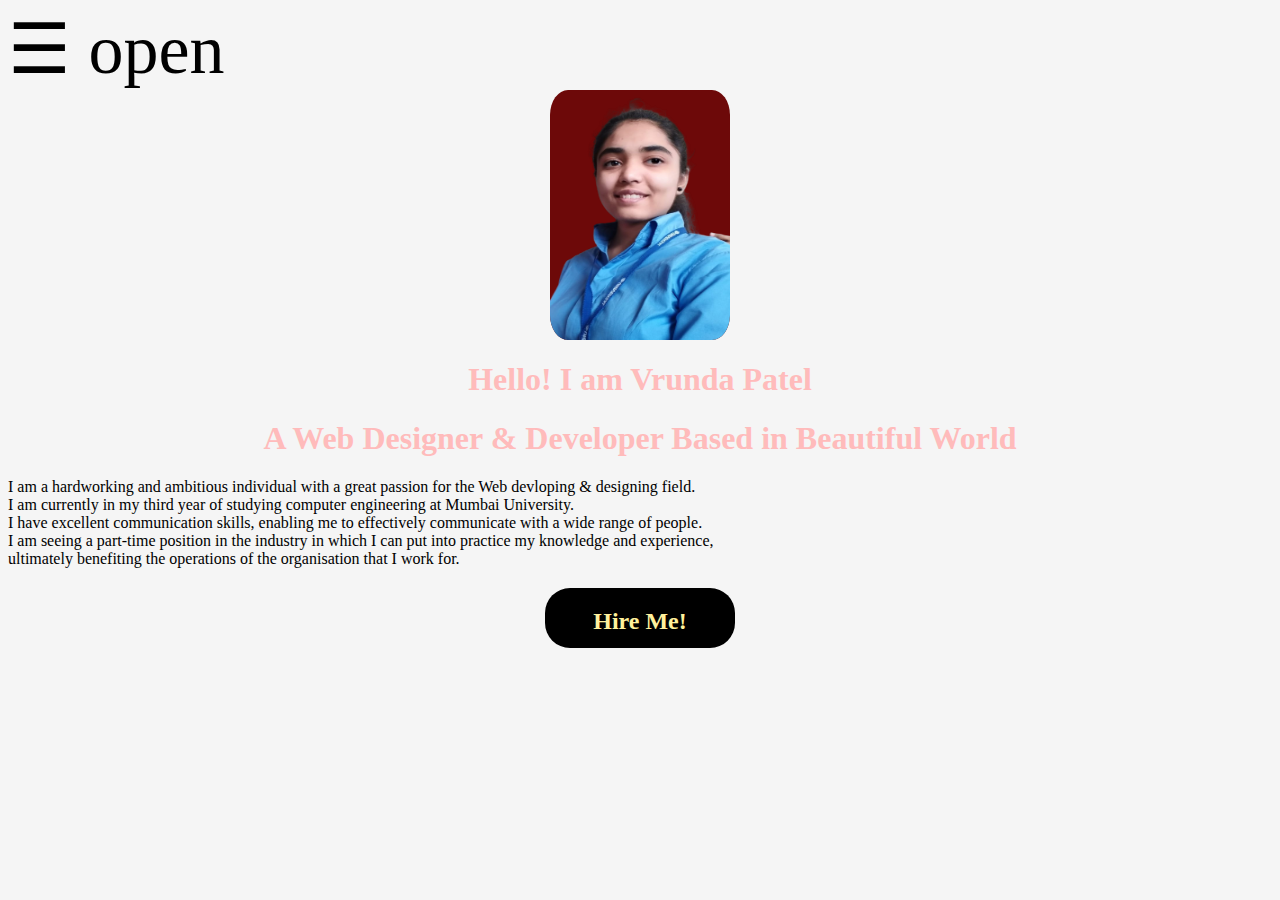
<file: exp2/index.html>
<!DOCTYPE html>
<html lang="en">

<head>
    <meta charset="UTF-8">
    <meta name="viewport" content="width=device-width, initial-scale=1.0">
    <meta http-equiv="X-UA-Compatible" content="ie=edge">
    <title>My portfolio</title>
    <link rel="stylesheet" href="./css/style.css">
    <!-- <link rel="stylesheet" href="https://cdnjs.cloudflare.com/ajax/libs/font-awesome/4.7.0/css/font-awesome.min.css"> -->

    <script type="text/javascript" src="javascript/javascript1.js"></script>
</head>

<body>

    <div id="mySidenav" class="sidenav">
        <a href="javascript:void(0)" class="closebtn" onclick="closeNav()">&times;</a>
        
        <a href="index.html" id="Home">Home</a>
        <a href="about.html" id="AboutMe">AboutMe</a>
        <a href="skills.html" id="skills">Skills</a>
        <!-- <a href="project.html" id="projects">Projects</a> -->
        <a href="contact.html" id="contact">Contact</a>
      
    </div>
     <span style="font-size:70px;cursor:pointer"  onclick="openNav()">&#9776; open</span> 
    <br>

    <img src="./images/v4.png" alt="avtar" class="center">
    <h1>
        Hello! I am Vrunda Patel
    </h1>
    
    <h1>
        A Web Designer & Developer Based in Beautiful World
    </h1>
    <p>I am a hardworking and ambitious individual with a great passion for the Web devloping & designing field.<br>
        I am currently in my third year of studying computer engineering at Mumbai University.<br> 
        I have excellent communication skills, enabling me to effectively communicate with a wide range of people. <br>
        I am seeing a part-time position in the industry in which I can put into practice my knowledge and experience,<br>
        ultimately benefiting the operations of the organisation that I work for.</p>

    <h2>Hire Me!</h2>

    

    
    

</body>

</html>
</file>
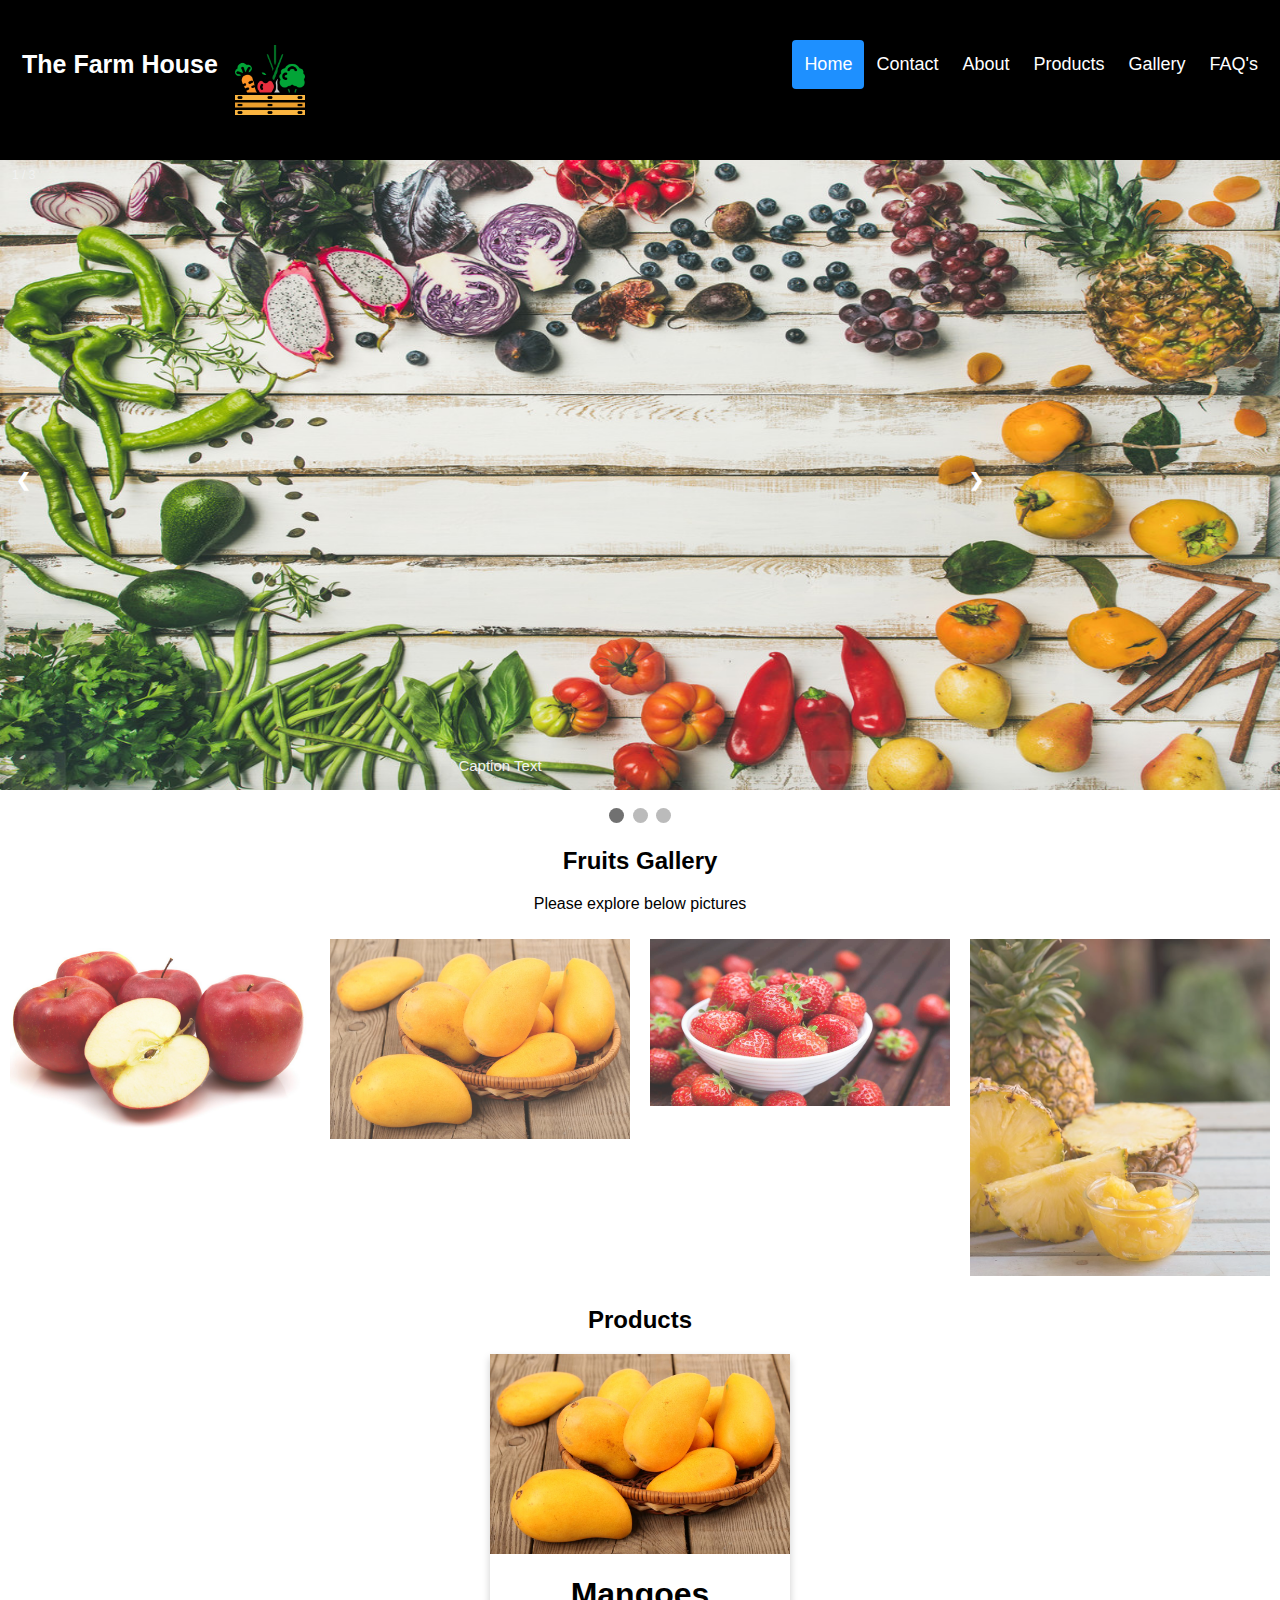
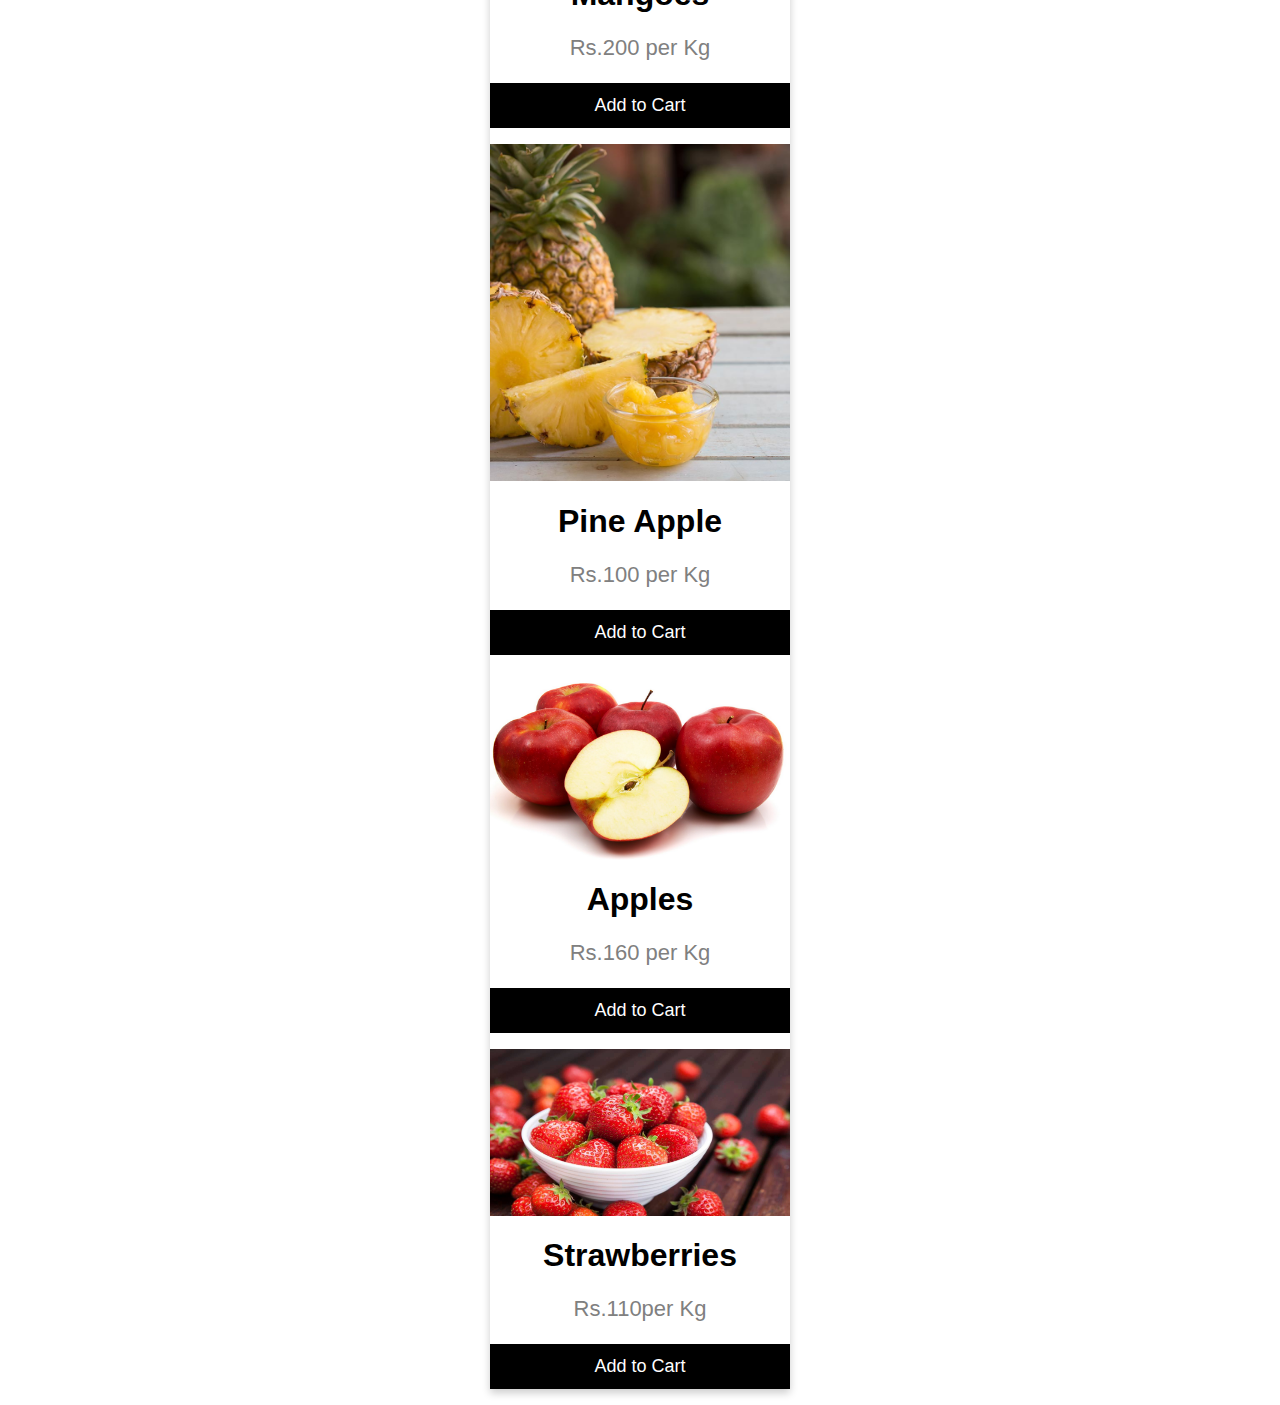
<file: exp3/index.html>
<!DOCTYPE html>
<html lang="en">

<head>
    <meta charset="UTF-8">
    <meta name="viewport" content="width=device-width, initial-scale=1.0">
    <meta http-equiv="X-UA-Compatible" content="ie=edge">
    <title>Fruits & veggies</title>
    <link rel="stylesheet" href="./css/index.css">
</head>
<body>


    <div class="header">
        <img src="./pics/vegetable.png" width="80" height="80">
        <a href="#default" class="logo">The Farm House</a>
        <div class="header-right">
          <a class="active" href="#home">Home</a>
          <a href="contact.html">Contact</a>
          <a href="about.html">About</a>
          <a href="#products">Products</a>
          <a href="#Gallery">Gallery</a>
          <a href="#FAQ's">FAQ's</a>
        </div>
      </div>
</body>

<style>
    * {box-sizing: border-box}
    body {font-family: Verdana, sans-serif; margin:0}
    .mySlides {display: none}
    img {vertical-align: middle;}
    
    /* Slideshow container */
    .slideshow-container {
      max-width: 1000px;
      position: relative;
      margin: 0;
    }
    
    /* Next & previous buttons */
    .prev, .next {
      cursor: pointer;
      position: absolute;
      top: 50%;
      width: auto;
      padding: 16px;
      margin-top: -22px;
      color: white;
      font-weight: bold;
      font-size: 18px;
      transition: 0.6s ease;
      border-radius: 0 3px 3px 0;
      user-select: none;
    }
    
    /* Position the "next button" to the right */
    .next {
      right: 0;
      border-radius: 3px 0 0 3px;
    }
    
    /* On hover, add a black background color with a little bit see-through */
    .prev:hover, .next:hover {
      background-color: rgba(0,0,0,0.8);
    }
    
    /* Caption text */
    .text {
      color: #f2f2f2;
      font-size: 15px;
      padding: 8px 12px;
      position: absolute;
      bottom: 8px;
      width: 100%;
      text-align: center;
    }
    
    /* Number text (1/3 etc) */
    .numbertext {
      color: #f2f2f2;
      font-size: 12px;
      padding: 8px 12px;
      position: absolute;
      top: 0;
    }
    
    /* The dots/bullets/indicators */
    .dot {
      cursor: pointer;
      height: 15px;
      width: 15px;
      margin: 0 2px;
      background-color: #bbb;
      border-radius: 50%;
      display: inline-block;
      transition: background-color 0.6s ease;
    }
    
    .active, .dot:hover {
      background-color: #717171;
    }
    
    /* Fading animation */
    .fade {
      -webkit-animation-name: fade;
      -webkit-animation-duration: 1.5s;
      animation-name: fade;
      animation-duration: 1.5s;
    }
    
    @-webkit-keyframes fade {
      from {opacity: .4} 
      to {opacity: 1}
    }
    
    @keyframes fade {
      from {opacity: .4} 
      to {opacity: 1}
    }
    
    /* On smaller screens, decrease text size */
    @media only screen and (max-width: 300px) {
      .prev, .next,.text {font-size: 11px}
    }
    </style>
    </head>
    <body>
    
    <div class="slideshow-container">
    
    <div class="mySlides fade">
      <div class="numbertext">1 / 3</div>
      <img src="./pics/f1.jpg" style="width:100vw ; height:70vh">
      <div class="text">Caption Text</div>
    </div>
    
    <div class="mySlides fade">
      <div class="numbertext">2 / 3</div>
      <img src="./pics/f2.jpg" style="width:100vw ; height:70vh">
      <div class="text">Caption Two</div>
    </div>
    
    <div class="mySlides fade">
      <div class="numbertext">3 / 3</div>
      <img src="./pics/f3.jpg" style="width:100vw ; height:70vh">
      <div class="text">Caption Three</div>
    </div>
    
    <a class="prev" onclick="plusSlides(-1)">&#10094;</a>
    <a class="next" onclick="plusSlides(1)">&#10095;</a>
    
    </div>
    <br>
    
    <div style="text-align:center">
      <span class="dot" onclick="currentSlide(1)"></span> 
      <span class="dot" onclick="currentSlide(2)"></span> 
      <span class="dot" onclick="currentSlide(3)"></span> 
    </div>
    
    <script>
    var slideIndex = 1;
    showSlides(slideIndex);
    
    function plusSlides(n) {
      showSlides(slideIndex += n);
    }
    
    function currentSlide(n) {
      showSlides(slideIndex = n);
    }
    
    function showSlides(n) {
      var i;
      var slides = document.getElementsByClassName("mySlides");
      var dots = document.getElementsByClassName("dot");
      if (n > slides.length) {slideIndex = 1}    
      if (n < 1) {slideIndex = slides.length}
      for (i = 0; i < slides.length; i++) {
          slides[i].style.display = "none";  
      }
      for (i = 0; i < dots.length; i++) {
          dots[i].className = dots[i].className.replace(" active", "");
      }
      slides[slideIndex-1].style.display = "block";  
      dots[slideIndex-1].className += " active";
    }
    </script>
    
    </body>

    <style>
        * {
          box-sizing: border-box;
        }
        
        body {
          margin: 0;
          font-family: Arial;
        }
        
        /* The grid: Four equal columns that floats next to each other */
        .column {
          float: left;
          width: 25%;
          padding: 10px;
        }
        
        /* Style the images inside the grid */
        .column img {
          opacity: 0.8; 
          cursor: pointer; 
        }
        
        .column img:hover {
          opacity: 1;
        }
        
        /* Clear floats after the columns */
        .row:after {
          content: "";
          display: table;
          clear: both;
        }
        
        /* The expanding image container */
        .container {
          position: relative;
          display: none;
        }
        
        /* Expanding image text */
        #imgtext {
          position: absolute;
          bottom: 15px;
          left: 15px;
          color: white;
          font-size: 20px;
        }
        
        /* Closable button inside the expanded image */
        .closebtn {
          position: absolute;
          top: 10px;
          right: 15px;
          color: white;
          font-size: 35px;
          cursor: pointer;
        }
        </style>
        </head>
        <body>

            <a name="Gallery"></a>
        
        <div style="text-align:center">
          <h2>Fruits Gallery</h2>
          <p>Please explore below pictures</p>
        </div>
        
        <!-- The four columns -->
        <div class="row">
          <div class="column">
            <img src="./pics/a1.png" alt="Nature" style="width:100%" onclick="myFunction(this);">
          </div>
          <div class="column">
            <img src="./pics/m1.jpg" alt="Snow" style="width:100%" onclick="myFunction(this);">
          </div>
          <div class="column">
            <img src="./pics/s1.jpg" alt="Mountains" style="width:100%" onclick="myFunction(this);">
          </div>
          <div class="column">
            <img src="./pics/p1.jpg" alt="Lights" style="width:100%" onclick="myFunction(this);">
          </div>
        </div>
        
        <div class="container">
          <span onclick="this.parentElement.style.display='none'" class="closebtn">&times;</span>
          <img id="expandedImg" style="width:100%">
          <div id="imgtext"></div>
        </div>
        
        <script>
        function myFunction(imgs) {
          var expandImg = document.getElementById("expandedImg");
          var imgText = document.getElementById("imgtext");
          expandImg.src = imgs.src;
          imgText.innerHTML = imgs.alt;
          expandImg.parentElement.style.display = "block";
        }
        </script>
        
        </body>
        <a name="products"></a>
        <style>
            .card {
              box-shadow: 0 4px 8px 0 rgba(0, 0, 0, 0.2);
              max-width: 300px;
              margin: auto;
              text-align:center;
              font-family: arial;
            }
            
            .price {
              color: grey;
              font-size: 22px;
            }
            
            .card button {
              border: none;
              outline: 0;
              padding: 12px;
              color: white;
              background-color: #000;
              text-align:center;
              cursor: pointer;
              width: 100%;
              font-size: 18px;
            }
            
            .card button:hover {
              opacity: 0.7;
            }
            </style>
            </head>
            <body>
            
            <h2 style="text-align:center">Products</h2>
            
            <div class="card">
              <img src="./pics/m1.jpg" alt="Fruits" style="width:100%">
              <h1>Mangoes</h1>
              <p class="price">Rs.200 per Kg</p>
              <p><button>Add to Cart</button></p>
              <img src="./pics/p1.jpg" alt="Fruits" style="width:100%">
              <h1>Pine Apple</h1>
              <p class="price">Rs.100 per Kg</p>
              <p><button>Add to Cart</button></p>
              <img src="./pics/a1.png" alt="Fruits" style="width:100%">
              <h1>Apples</h1>
              <p class="price">Rs.160 per Kg</p>
              <p><button>Add to Cart</button></p>
              <img src="./pics/s1.jpg" alt="Fruits" style="width:100%">
              <h1>Strawberries</h1>
              <p class="price">Rs.110per Kg</p>
              <!-- <p>Some text about the jeans. Super slim and comfy lorem ipsum lorem jeansum. Lorem jeamsun denim lorem jeansum.</p> -->
              <p><button>Add to Cart</button></p>
            </div>
            
            </body>
            </html>
</file>
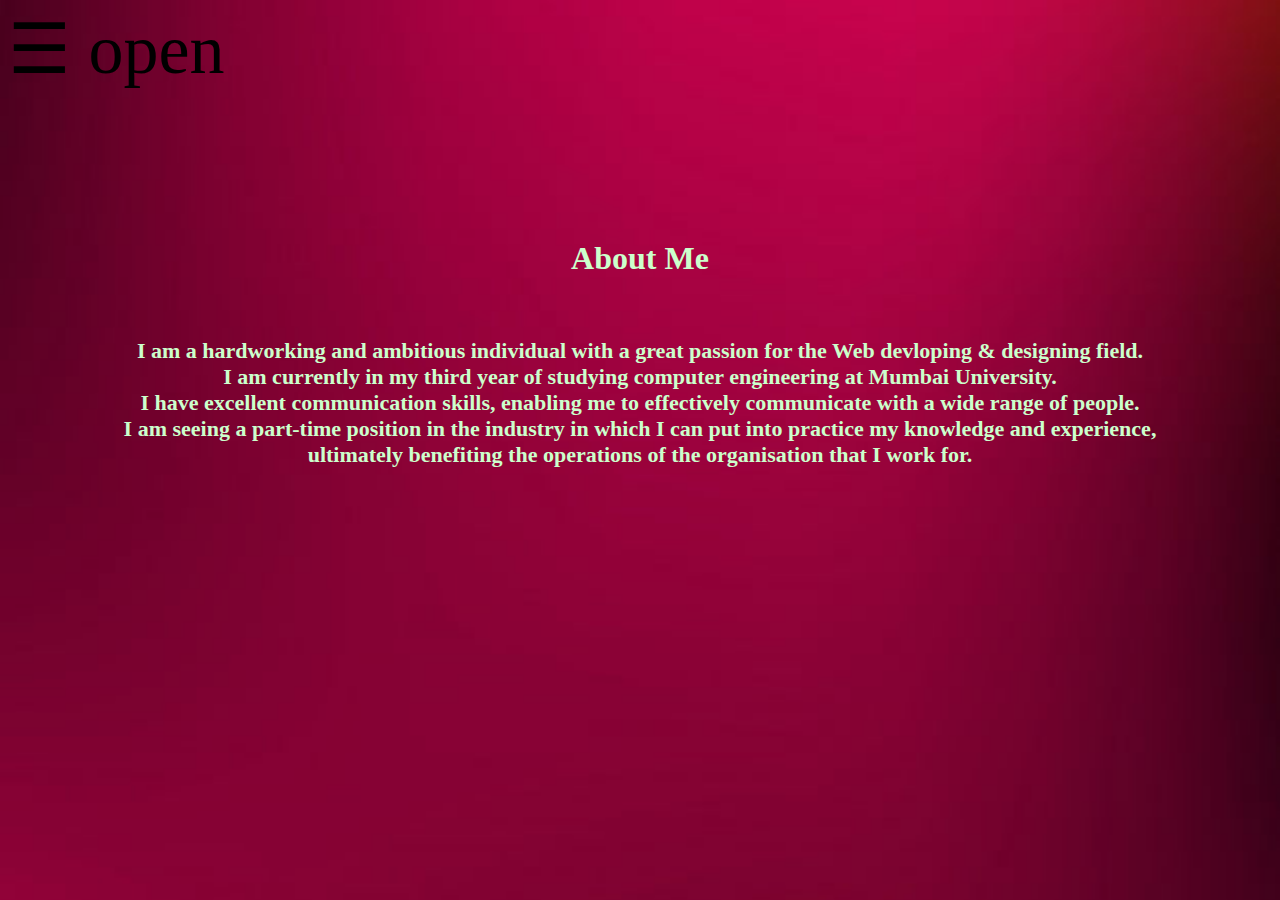
<file: exp2/about.html>
<!DOCTYPE html>
<html lang="en">

<head>
    <meta charset="UTF-8">
    <meta name="viewport" content="width=device-width, initial-scale=1.0">
    <meta http-equiv="X-UA-Compatible" content="ie=edge">
    <title>My portfolio</title>
    <link rel="stylesheet" href="./css/about.css">
    <script type="text/javascript" src="javascript/javascript1.js"></script>
</head>

<body>

    <div id="mySidenav" class="sidenav">
        <a href="javascript:void(0)" class="closebtn" onclick="closeNav()">&times;</a>
        <a href="index.html" id="Home">Home</a>
        <a href="about.html" id="AboutMe">AboutMe</a>
        <a href="skills.html" id="skills">Skills</a>
        <!-- <a href="project.html" id="projects">Projects</a> -->
        <a href="contact.html" id="contact">Contact</a>
      </div>
      <span style="font-size:70px;cursor:pointer"  onclick="openNav()">&#9776; open</span> 
      

      <h1>About Me</h1>
      <br>
      <p>I am a hardworking and ambitious individual with a great passion for the Web devloping & designing field.<br>
         I am currently in my third year of studying computer engineering at Mumbai University.<br> 
         I have excellent communication skills, enabling me to effectively communicate with a wide range of people. <br>
         I am seeing a part-time position in the industry in which I can put into practice my knowledge and experience,<br>
         ultimately benefiting the operations of the organisation that I work for.</p>

    



</body>
</file>
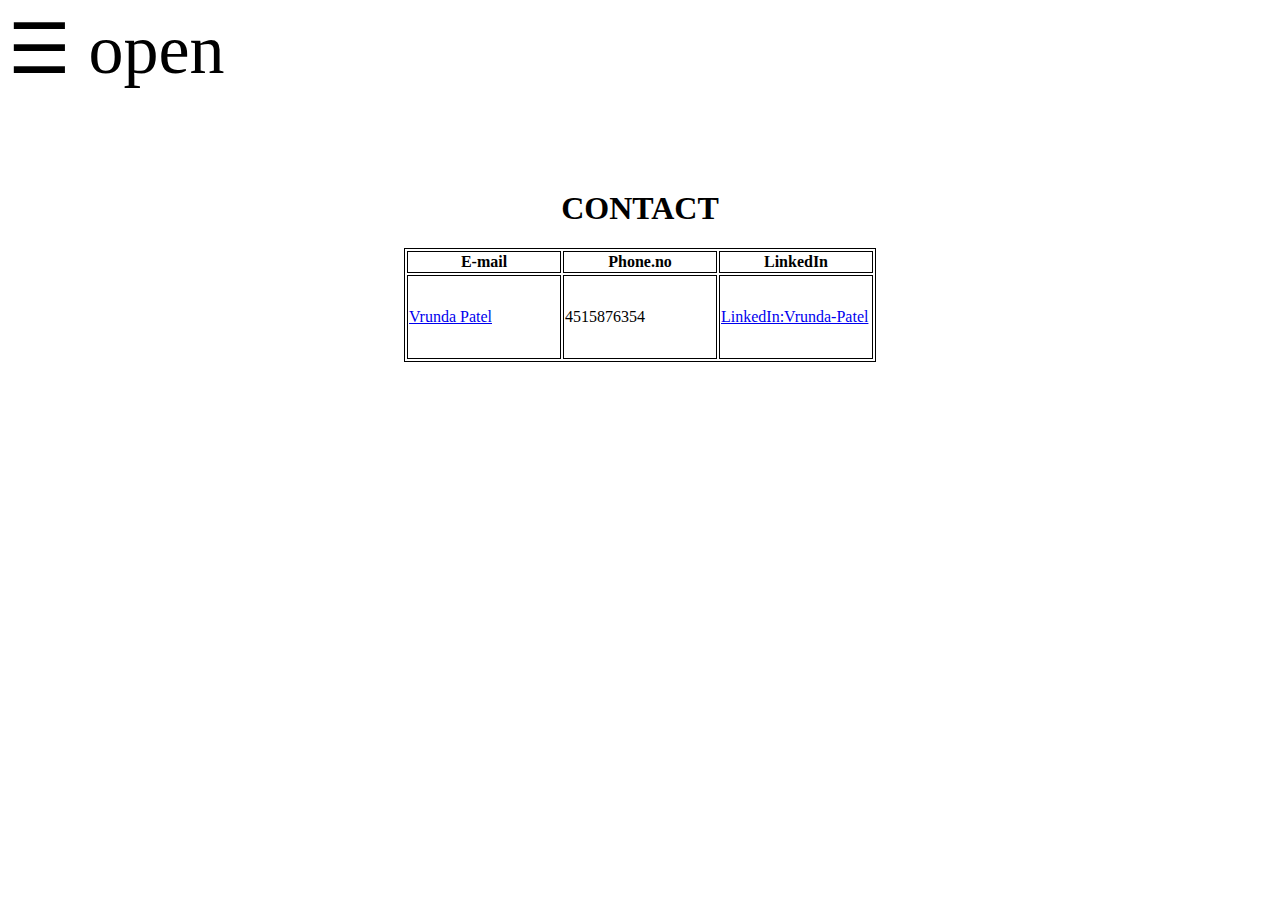
<file: exp2/contact.html>
<!DOCTYPE html>
<html lang="en">

<head>
    <meta charset="UTF-8">
    <meta name="viewport" content="width=device-width, initial-scale=1.0">
    <meta http-equiv="X-UA-Compatible" content="ie=edge">
    <title>My portfolio</title>
    <link rel="stylesheet" href="./css/contact.css">
    <link rel="stylesheet" href="https://cdnjs.cloudflare.com/ajax/libs/font-awesome/4.7.0/css/font-awesome.min.css">

    <script type="text/javascript" src="javascript/javascript1.js"></script>
</head>

<body>
    <!-- background-image:url("../images/b38.jpg") ; -->

    <div id="mySidenav" class="sidenav">
        <a href="javascript:void(0)" class="closebtn" onclick="closeNav()">&times;</a>
        
        <a href="index.html" id="Home">Home</a>
        <a href="about.html" id="AboutMe">AboutMe</a> 
        <a href="skills.html" id="skills">Skills</a>
        <!-- <a href="project.html" id="projects">Projects</a> -->
        <a href="contact.html" id="contact">Contact</a>
      </div>
      <span style="font-size:70px;cursor:pointer"  onclick="openNav()">&#9776; open</span> 

    

    <!-- <div>
        <ul>
            <li>Phone no:4562376823</li>
            <li>Email:vrunda.patel@universal.edu.in</li>
            <li>LinkedIn:https://www.linkedin.com/in/vrunda-patel-1981b61aa/</li>
            <li><a href="#" class="fa fa-linkedin"></a></li>
                <!-- <a href="#" class="fa fa-twitter"></a></li> -->
        <!-- </ul>
    </div> --> 
    <h1>CONTACT</h1>
    <table class="center" >
        <tr>
          <th>E-mail</th>
          <th>Phone.no</th> 
          <th>LinkedIn</th>
        </tr>
        <tr>
          <td style="width:150px"><a href="vrunda.patel@universal.edu.in">Vrunda Patel</a></td>

          <td style="width:150px" style="height:200px">4515876354</td>
          <td style="width:150px"><a href="https://www.linkedin.com/in/vrunda-patel-1981b61aa/">LinkedIn:Vrunda-Patel</a></td>
        </tr>
        
      </table>

</body>
</file>
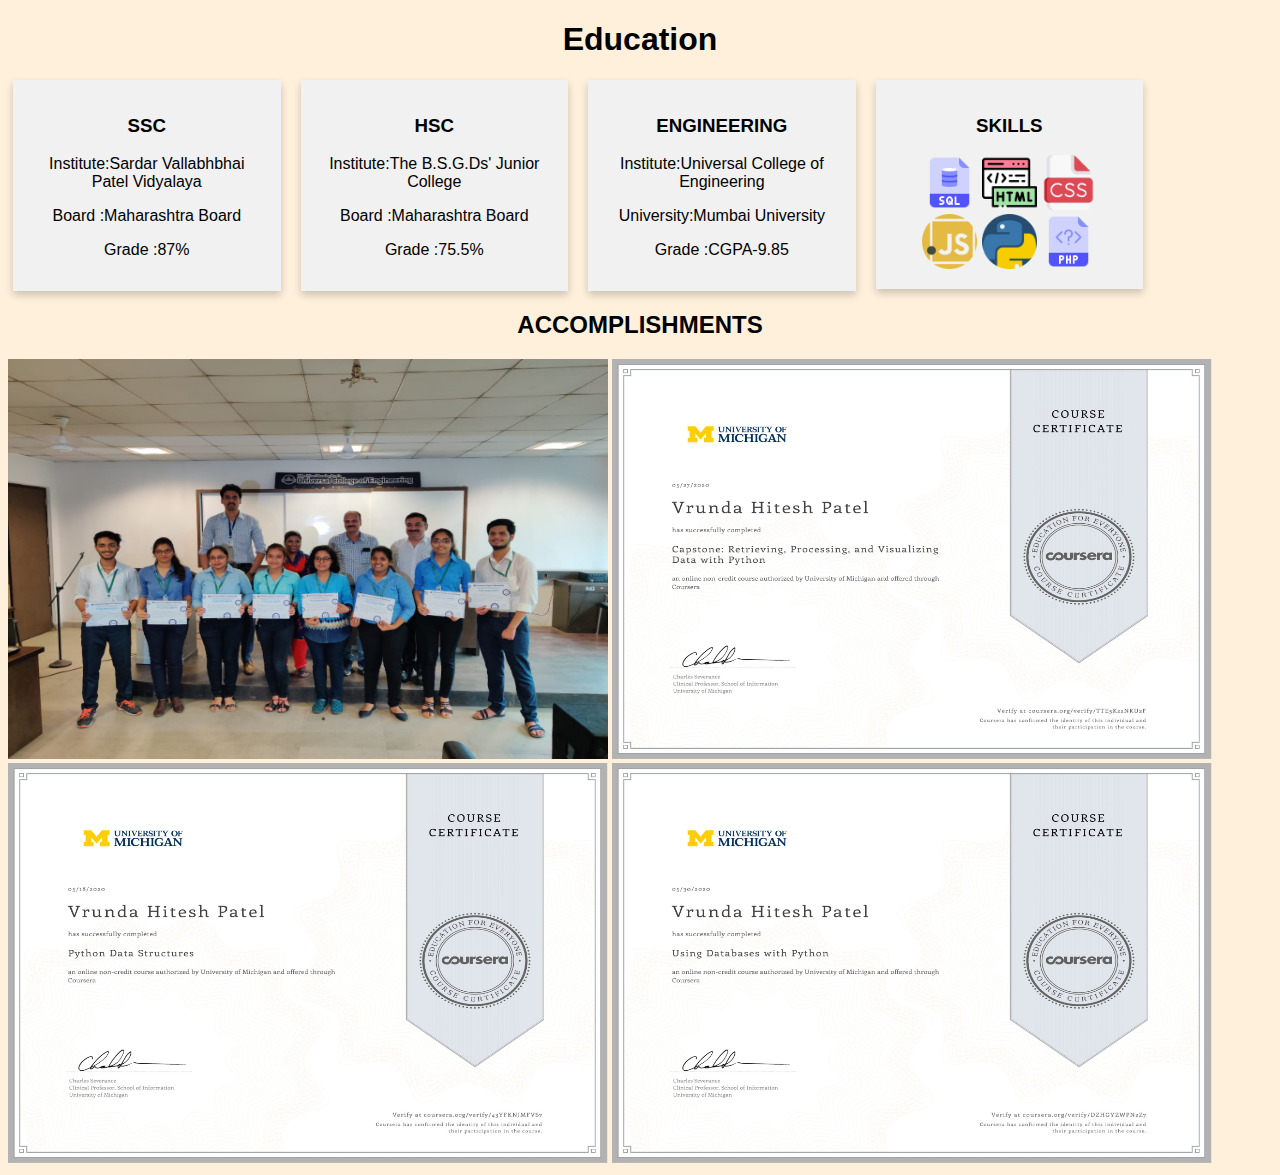
<file: exp2/frame.html>
<!DOCTYPE html>
<html lang="en">

<head>
    <meta charset="UTF-8">
    <meta name="viewport" content="width=device-width, initial-scale=1.0">
    <meta http-equiv="X-UA-Compatible" content="ie=edge">
    <title>My portfolio</title>
    <link rel="stylesheet" href="./css/frame.css">
    <!-- <link rel="stylesheet" href="https://cdnjs.cloudflare.com/ajax/libs/font-awesome/4.7.0/css/font-awesome.min.css"> -->

    <!-- <script type="text/javascript" src="javascript/javascript1.js"></script> -->
</head>
<body>
    <h1>Education</h1>
    <div class="sidenav">
      <a href="page1.html">About</a>
      <a href="frame.html">Education</a>
      <!-- <a href="#clients">Clients</a> -->
      <a href="frame1.html">Contact</a>
    </div>

    <div class="row">
        <div class="column">
          <div class="card">
              <h3>SSC</h3>
              <p>Institute:Sardar Vallabhbhai Patel Vidyalaya</p>
              <p>Board    :Maharashtra Board</p>
              <p>Grade    :87%</p>
              
            </div>
        </div>
        <div class="column">
          <div class="card">
              <h3>HSC</h3>
              <p>Institute:The B.S.G.Ds' Junior College</p>
              <p>Board    :Maharashtra Board</p>
              <p>Grade    :75.5%</p>
              
            
            
            </div>
        </div>
        <div class="column">
          <div class="card">
              <h3>ENGINEERING</h3>
              <p>Institute:Universal College of Engineering</p>
              <p>University:Mumbai University</p>
              <p>Grade     :CGPA-9.85</p>

              
            </div>
        </div>
        <div class="column">
          <div class="card">
              <h3>SKILLS</h3>
              <img src="./images/sql.png"  width="55" height="55">
              <img src="./images/html.png"  width="55" height="55">
              <img src="./images/file.png"  width="55" height="55"><br>
              <img src="./images/javascript.png" width="55" height="55">
              <img src="./images/python.png" width="55"  height="55">
              <img src="./images/php.png" width="55" height="55">


          </div>
        </div>
      </div>

  
  <h2>ACCOMPLISHMENTS</h2>
  <img src="./images/pbl.jpg" width="600" height="400">
  <img src="./images/c1.jpg" width="600" height="400">
  <img src="./images/c2.jpg" width="600" height="400">
  <img src="./images/c3.jpg" width="600" height="400>"
  


</body>
</html>
</file>
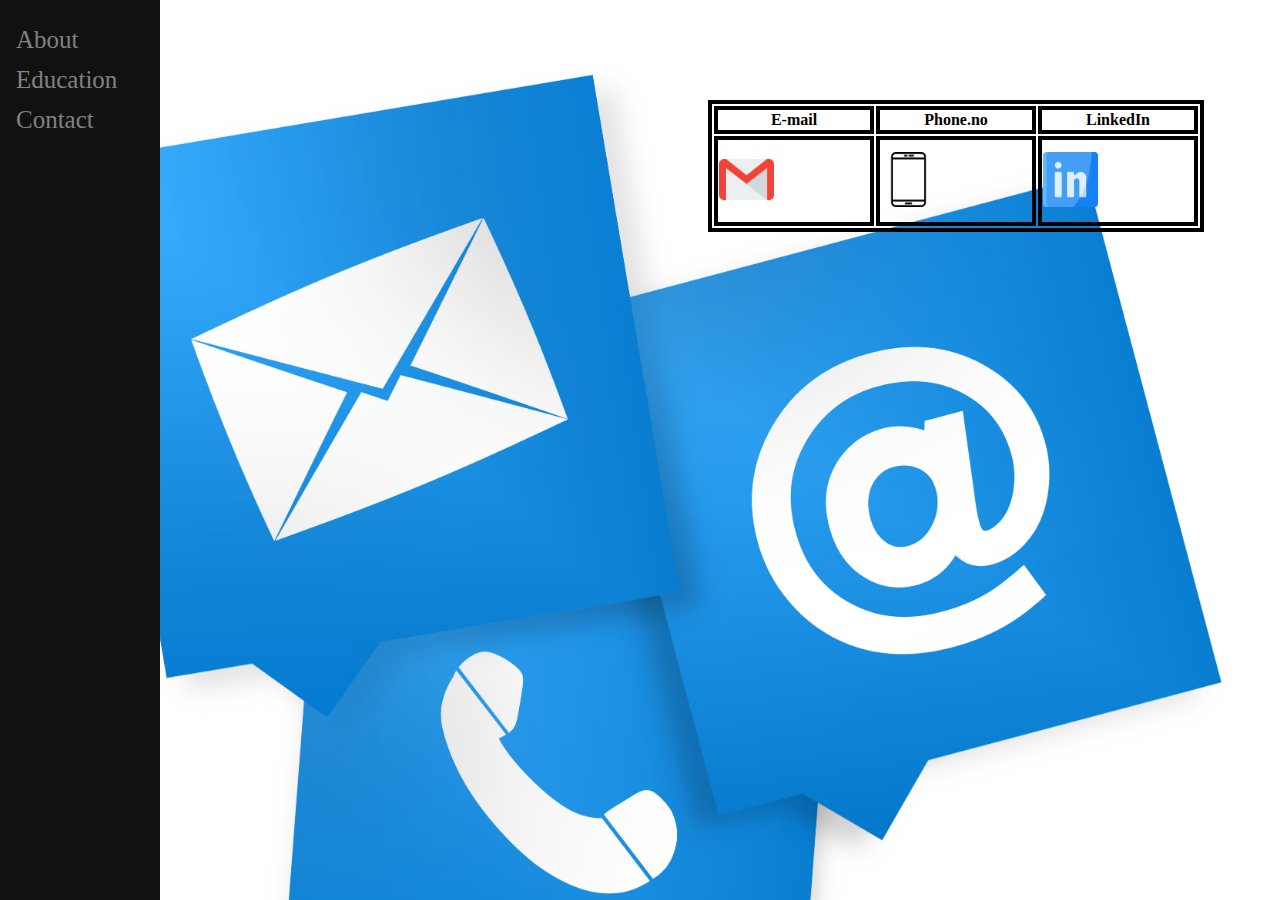
<file: exp2/frame1.html>
<!DOCTYPE html>
<html lang="en">

<head>
    <meta charset="UTF-8">
    <meta name="viewport" content="width=device-width, initial-scale=1.0">
    <meta http-equiv="X-UA-Compatible" content="ie=edge">
    <title>My portfolio</title>
    <link rel="stylesheet" href="./css/frame1.css">
</head>
<body>

  <div class="sidenav">
    <a href="page1.html">About</a>
    <a href="frame.html">Education</a>
    <!-- <a href="#clients">Clients</a> -->
    <a href="frame1.html">Contact</a>
  </div>
    <!-- <h1>CONTACT</h1> -->
    <table class="center" >
        <tr>
          <th>E-mail</th>
          <th>Phone.no</th> 
          <th>LinkedIn</th>
        </tr>
        <tr>
          <td style="width:150px"><a href="vrunda.patel@universal.edu.in"><img src="./images/gmail.png"  width="55" height="55"></a></td>

          <td style="width:150px" style="height:200px"><img src="./images/mobile.png"  width="55" height="55"></td>
          <td style="width:150px"><a href="https://www.linkedin.com/in/vrunda-patel-1981b61aa/"><img src="./images/linkedin-logo.png"  width="55" height="55"></a></td>
        </tr>
        
      </table>
</body>
</file>
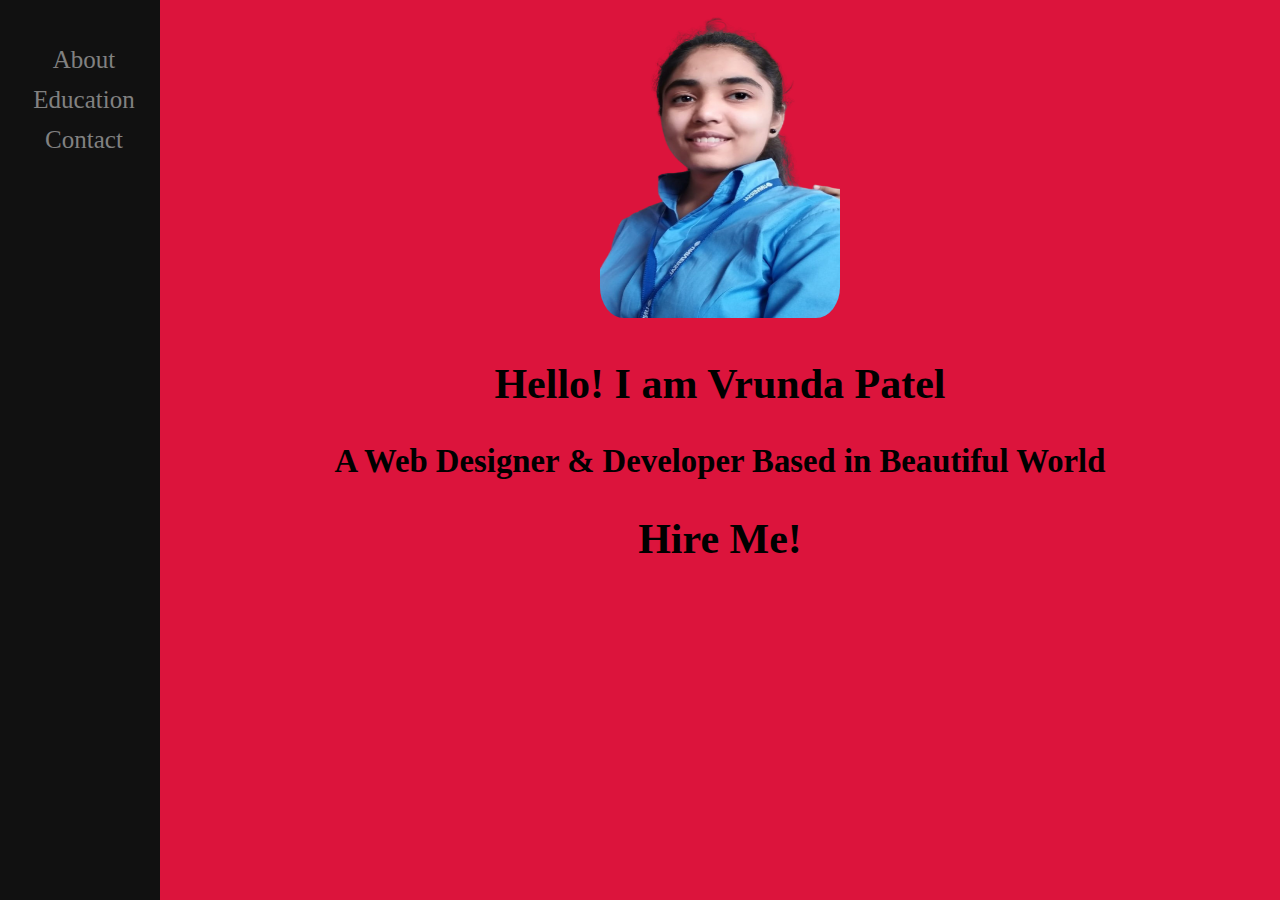
<file: exp2/page1.html>
<!DOCTYPE html>
<html lang="en">

<head>
    <meta charset="UTF-8">
    <meta name="viewport" content="width=device-width, initial-scale=1.0">
    <meta http-equiv="X-UA-Compatible" content="ie=edge">
    <title>My portfolio</title>
    <link rel="stylesheet" href="./css/page1.css">
</head>
<body>
    <!-- font-family: "Lato",sans-serif; -->

<div class="sidenav">
  <a href="page1.html">About</a>
  <a href="frame.html">Education</a>
  <!-- <a href="#clients">Clients</a> -->
  <a href="frame1.html">Contact</a>
</div>

<div class="main"> 
    <img src="./images/v4.png" alt="avtar" class="center">
        
    <h2>Hello! I am Vrunda Patel</h2>
    <h3>A Web Designer & Developer Based in Beautiful World</h3>
    <h2>Hire Me!</h2>
    
  
</div>

   
</body>
</html> 

</body>
</file>
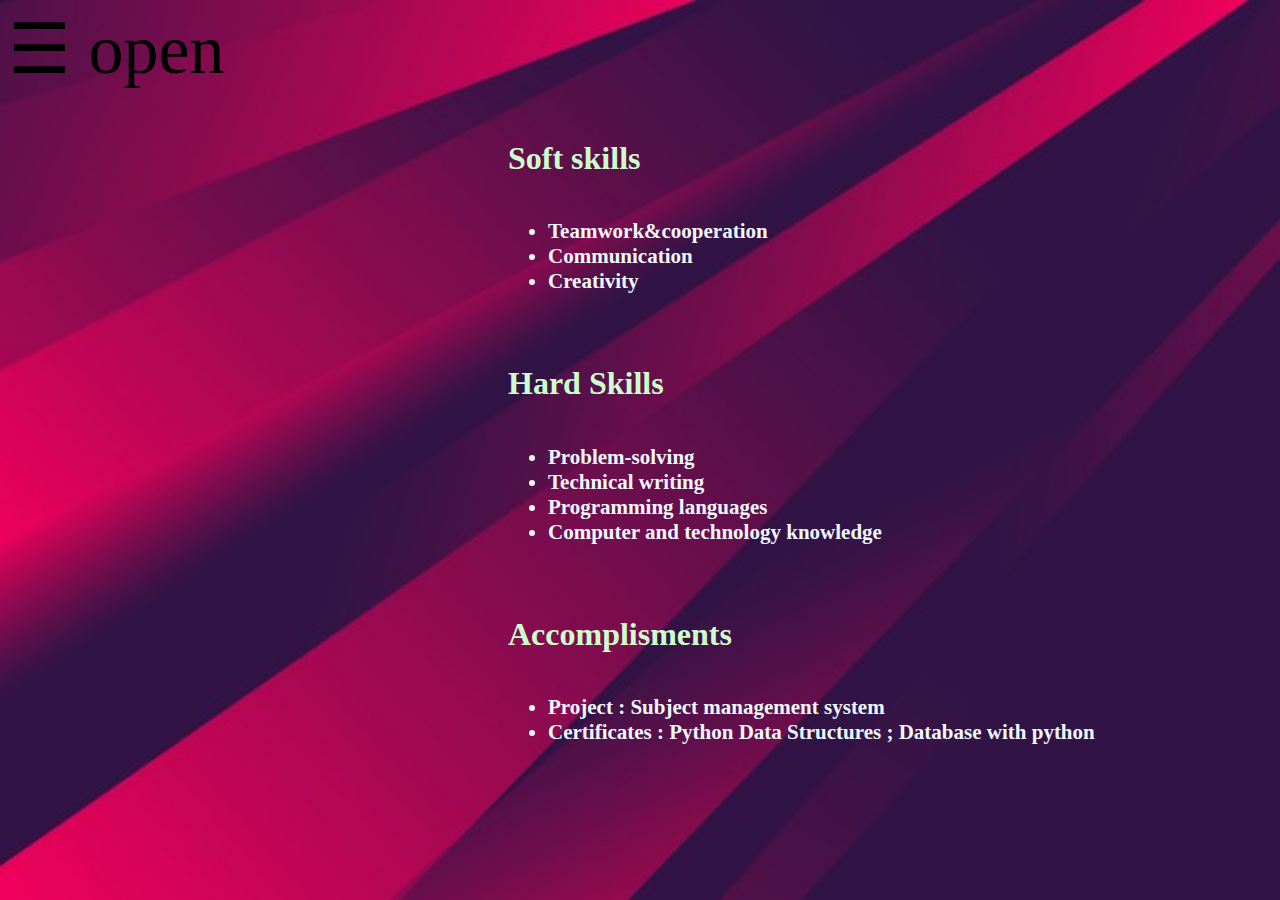
<file: exp2/skills.html>
<!DOCTYPE html>
<html lang="en">

<head>
    <meta charset="UTF-8">
    <meta name="viewport" content="width=device-width, initial-scale=1.0">
    <meta http-equiv="X-UA-Compatible" content="ie=edge">
    <title>My portfolio</title>
    <link rel="stylesheet" href="./css/skills.css">
    <script type="text/javascript" src="javascript/javascript1.js"></script>
</head>

<body>

    <div id="mySidenav" class="sidenav">
        <a href="javascript:void(0)" class="closebtn" onclick="closeNav()">&times;</a>
       
        <a href="index.html" id="Home">Home</a>
        <a href="about.html" id="AboutMe">AboutMe</a> 
        <a href="skills.html" id="skills">Skills</a>
        <!-- <a href="project.html" id="projects">Projects</a> -->
        <a href="contact.html" id="contact">Contact</a>
        
      </div>
    <span style="font-size:70px;cursor:pointer"  onclick="openNav()">&#9776; open</span> 

    
      
    <div>
        <h1>Soft skills</h1>
        <ul>
            <li>Teamwork&cooperation</li>
            <li>Communication</li>
            <li>Creativity</li>
        </ul>
    
    <br>
    <h1>Hard Skills</h1>
    
        <ul>

            <li>Problem-solving</li>
            <li>Technical writing</li>
            <li>Programming languages</li>
            <li>Computer and technology knowledge </li>
        </ul>

    <h1>Accomplisments</h1>
       <ul>
           <li>Project : Subject management system</li>
           <li>Certificates : Python Data Structures ; Database with python</li>
                              
       </ul>
    </div>
    
</body>
</html>
</file>
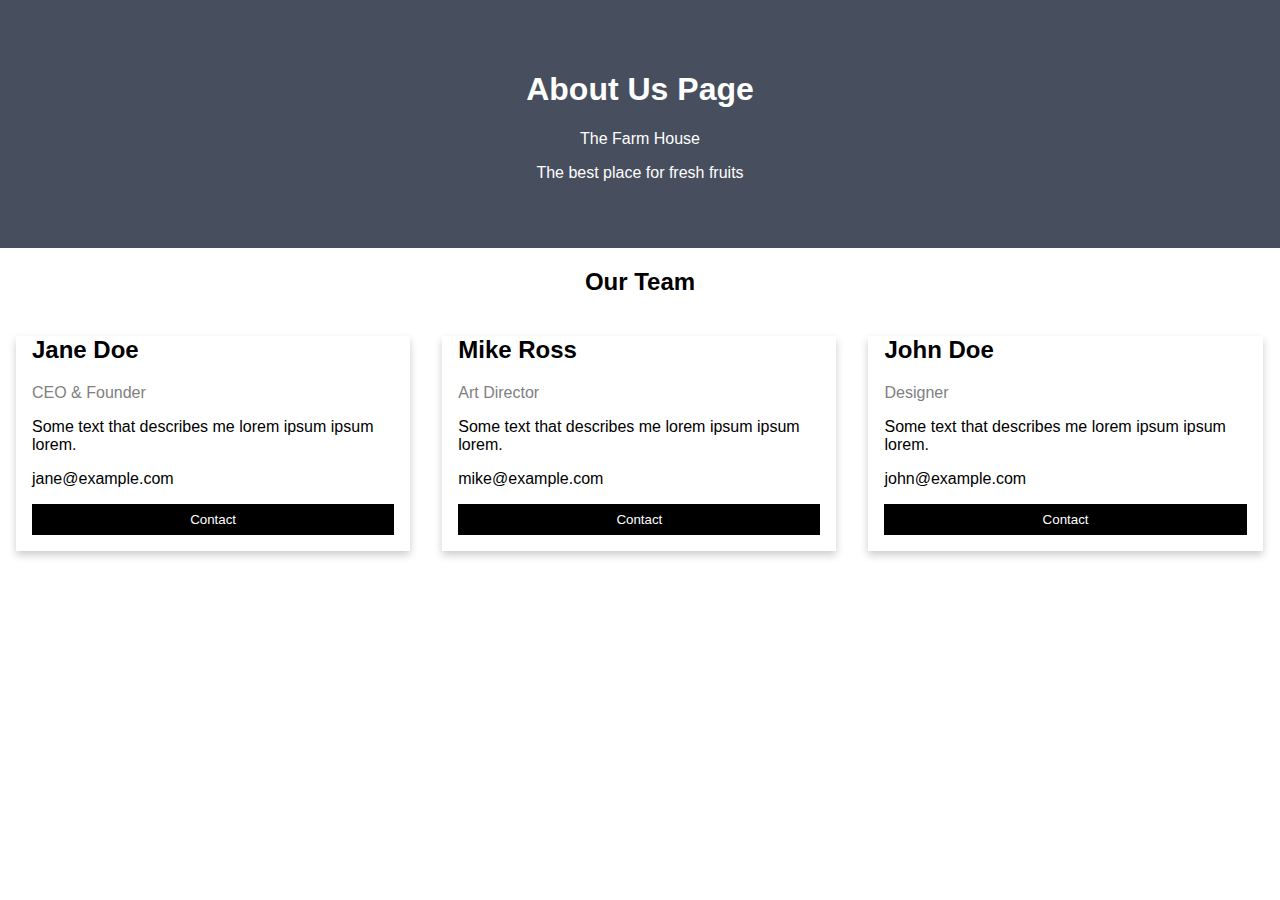
<file: exp3/about.html>
<!DOCTYPE html>
<html>
<head>
<meta name="viewport" content="width=device-width, initial-scale=1">
<style>
body {
  font-family: Arial, Helvetica, sans-serif;
  margin: 0;
}

html {
  box-sizing: border-box;
}

*, *:before, *:after {
  box-sizing: inherit;
}

.column {
  float: left;
  width: 33.3%;
  margin-bottom: 16px;
  padding: 0 8px;
}

.card {
  box-shadow: 0 4px 8px 0 rgba(0, 0, 0, 0.2);
  margin: 8px;
}

.about-section {
  padding: 50px;
  text-align: center;
  background-color: #474e5d;
  color: white;
}

.container {
  padding: 0 16px;
}

.container::after, .row::after {
  content: "";
  clear: both;
  display: table;
}

.title {
  color: grey;
}

.button {
  border: none;
  outline: 0;
  display: inline-block;
  padding: 8px;
  color: white;
  background-color: #000;
  text-align: center;
  cursor: pointer;
  width: 100%;
}

.button:hover {
  background-color: #555;
}

@media screen and (max-width: 650px) {
  .column {
    width: 100%;
    display: block;
  }
}
</style>
</head>
<body>

<div class="about-section">
  <h1>About Us Page</h1>
  <p>The Farm House</p>
  <p>The best place for fresh fruits</p>
</div>

<h2 style="text-align:center">Our Team</h2>
<div class="row">
  <div class="column">
    <div class="card">
      <!-- <img src="/w3images/team1.jpg" alt="Jane" style="width:100%"> -->
      <div class="container">
        <h2>Jane Doe</h2>
        <p class="title">CEO & Founder</p>
        <p>Some text that describes me lorem ipsum ipsum lorem.</p>
        <p>jane@example.com</p>
        <p><button class="button">Contact</button></p>
      </div>
    </div>
  </div>

  <div class="column">
    <div class="card">
      <!-- <img src="/w3images/team2.jpg" alt="Mike" style="width:100%"> -->
      <div class="container">
        <h2>Mike Ross</h2>
        <p class="title">Art Director</p>
        <p>Some text that describes me lorem ipsum ipsum lorem.</p>
        <p>mike@example.com</p>
        <p><button class="button">Contact</button></p>
      </div>
    </div>
  </div>
  
  <div class="column">
    <div class="card">
      <!-- <img src="/w3images/team3.jpg" alt="John" style="width:100%"> -->
      <div class="container">
        <h2>John Doe</h2>
        <p class="title">Designer</p>
        <p>Some text that describes me lorem ipsum ipsum lorem.</p>
        <p>john@example.com</p>
        <p><button class="button">Contact</button></p>
      </div>
    </div>
  </div>
</div>

</body>
</html>
</file>
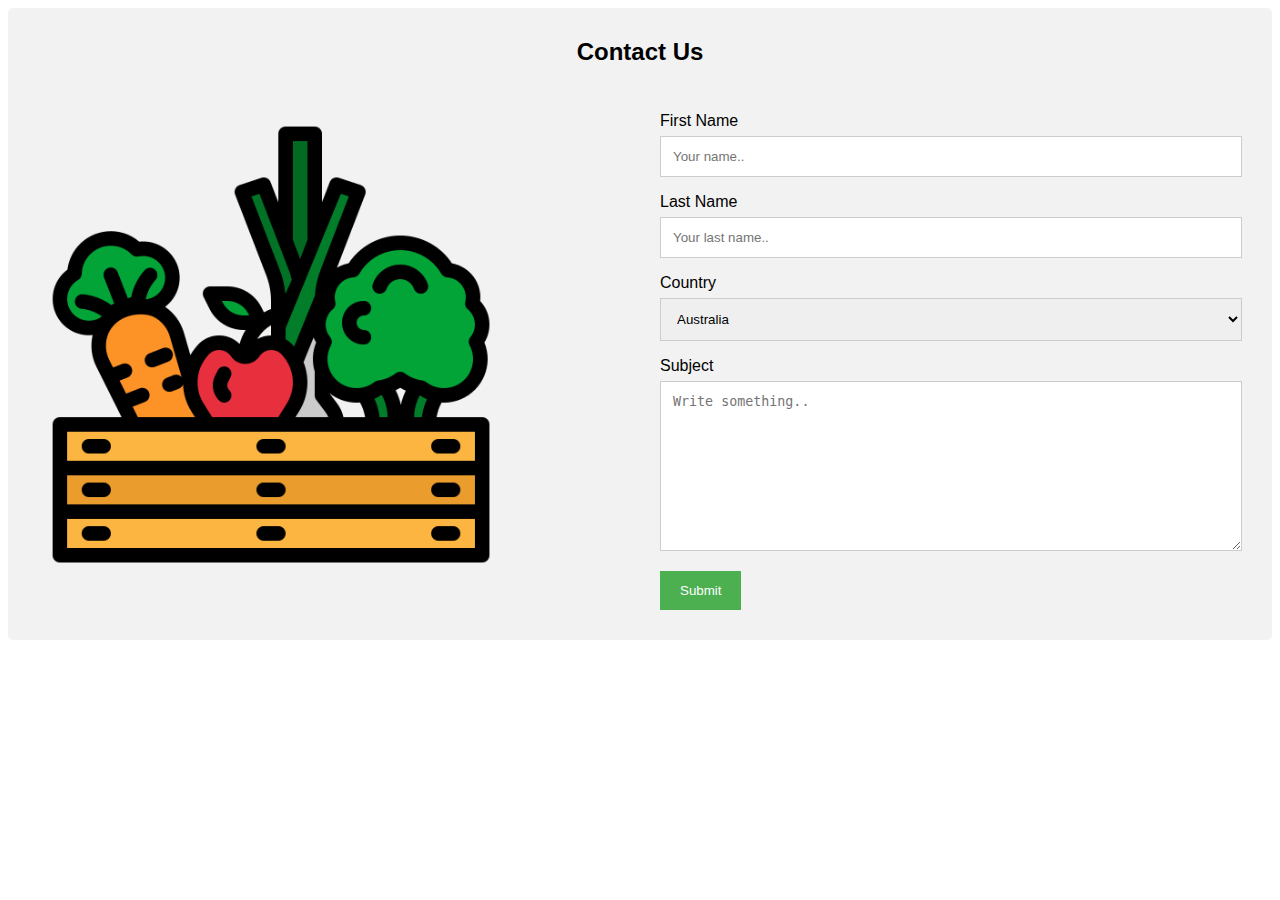
<file: exp3/contact.html>
<!DOCTYPE html>
<html>
<head>
<meta name="viewport" content="width=device-width, initial-scale=1">
<style>
body {
  font-family: Arial, Helvetica, sans-serif;
}

* {
  box-sizing: border-box;
}

/* Style inputs */
input[type=text], select, textarea {
  width: 100%;
  padding: 12px;
  border: 1px solid #ccc;
  margin-top: 6px;
  margin-bottom: 16px;
  resize: vertical;
}

input[type=submit] {
  background-color: #4CAF50;
  color: white;
  padding: 12px 20px;
  border: none;
  cursor: pointer;
}

input[type=submit]:hover {
  background-color: #45a049;
}

/* Style the container/contact section */
.container {
  border-radius: 5px;
  background-color: #f2f2f2;
  padding: 10px;
}

/* Create two columns that float next to eachother */
.column {
  float: left;
  width: 50%;
  margin-top: 6px;
  padding: 20px;
}

/* Clear floats after the columns */
.row:after {
  content: "";
  display: table;
  clear: both;
}

/* Responsive layout - when the screen is less than 600px wide, make the two columns stack on top of each other instead of next to each other */
@media screen and (max-width: 600px) {
  .column, input[type=submit] {
    width: 100%;
    margin-top: 0;
  }
}
</style>
</head>
<body>

<!-- <h2>Responsive Contact Section</h2>
<p>Resize the browser window to see the effect.</p> -->

<div class="container">
  <div style="text-align:center">
    <h2>Contact Us</h2>
    <!-- <p>Swing by for a cup of coffee, or leave us a message:</p> -->
  </div>
  <div class="row">
    <div class="column">
      <img src="./pics/vegetable.png" style="width:80%">
    </div>
    <div class="column">
      <form action="/action_page.php">
        <label for="fname">First Name</label>
        <input type="text" id="fname" name="firstname" placeholder="Your name..">
        <label for="lname">Last Name</label>
        <input type="text" id="lname" name="lastname" placeholder="Your last name..">
        <label for="country">Country</label>
        <select id="country" name="country">
          <option value="australia">Australia</option>
          <option value="canada">Canada</option>
          <option value="usa">USA</option>
        </select>
        <label for="subject">Subject</label>
        <textarea id="subject" name="subject" placeholder="Write something.." style="height:170px"></textarea>
        <input type="submit" value="Submit">
      </form>
    </div>
  </div>
</div>

</body>
</html>
</file>
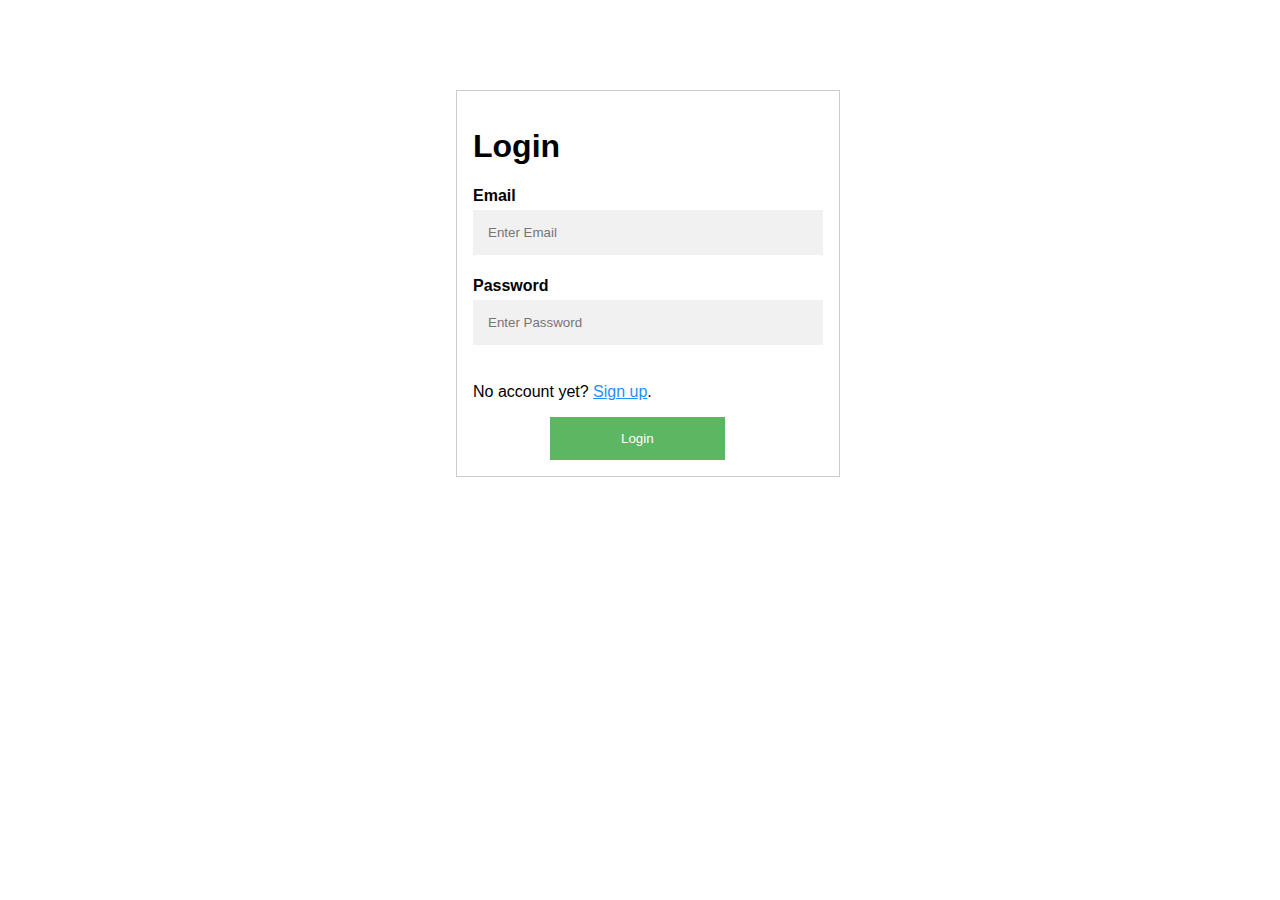
<file: exp5/exp5/login.html>
<!DOCTYPE html>
<html>
<style>
    body {
        font-family: Arial, Helvetica, sans-serif;
    }
    
    * {
        box-sizing: border-box
    }
    /* form box styling */
    
    .form-box {
        width: 30vw;
        margin: 10vh 30vw 0vh 35vw;
    }
    /* Full-width input fields */
    
    input[type=text],
    input[type=password],
    input[type=email] {
        width: 100%;
        padding: 15px;
        margin: 5px 0 22px 0;
        display: inline-block;
        border: none;
        background: #f1f1f1;
    }
    
    input[type=password]:hover,
    input[type=email]:hover {
        background-color: #ddd;
        outline: none;
        border: 3px solid orange;
    }
    
    hr {
        border: 1px solid #f1f1f1;
        margin-bottom: 25px;
    }
    /* Set a style for all buttons */
    
    button {
        background-color: #4CAF50;
        color: white;
        padding: 14px 20px;
        margin: 0vh 2vw 0vh 6vw;
        border: none;
        cursor: pointer;
        width: 100%;
        opacity: 0.9;
    }
    
    button:hover {
        opacity: 1;
    }
    /* Extra styles for the cancel button */
    
    .cancelbtn {
        padding: 14px 20px;
        background-color: #f44336;
    }
    /* Float cancel and signup buttons and add an equal width */
    
    .cancelbtn,
    .signupbtn {
        float: left;
        width: 50%;
    }
    /* Add padding to container elements */
    
    .container {
        padding: 16px;
    }
    /* Clear floats */
    
    .clearfix::after {
        content: "";
        clear: both;
        display: table;
    }
    /* Change styles for cancel button and signup button on extra small screens */
    
    @media screen and (max-width: 300px) {
        .cancelbtn,
        .signupbtn {
            width: 100%;
        }
    }
</style>

<body>
    <div class="form-box">
        <form action="action.php" method="POST" style="border:1px solid #ccc">
            <div class="container">

                <h1>Login</h1>

                <label for="email"><b>Email</b></label>
                <input type="email" placeholder="Enter Email" name="email" required>

                <label for="psw"><b>Password</b></label>
                <input type="password" placeholder="Enter Password" name="psw" pattern="(?=.*\d)(?=.*[a-z])(?=.*[A-Z]).{8,}" required>


                <div class="clearfix">
                    <p>No account yet? <a href="registration.html" style="color:dodgerblue">Sign up</a>.</p>

                    <button type="submit" class="signupbtn" name="submit-log">Login</button>
                </div>
            </div>
        </form>
    </div>


</body>

</html>
</file>
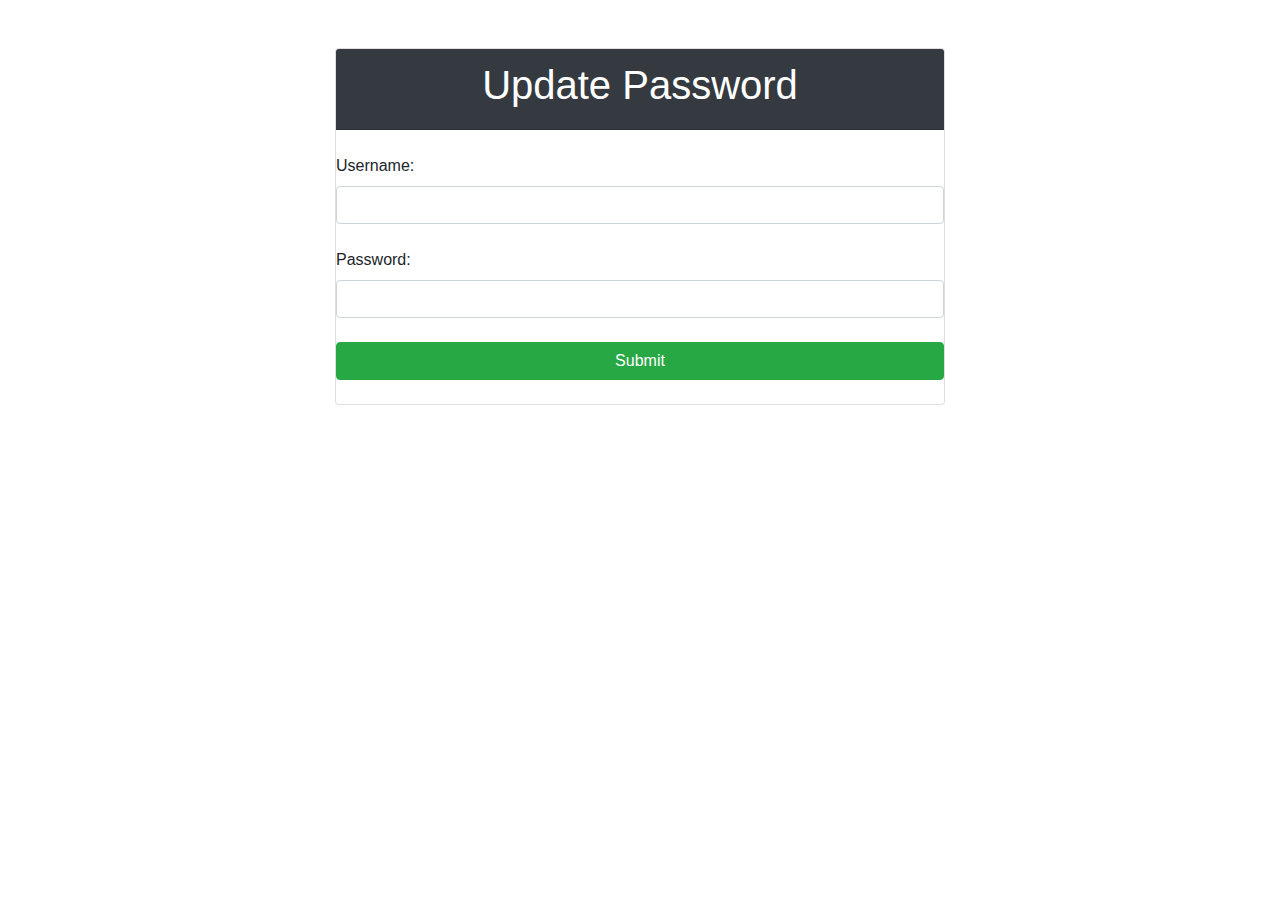
<file: exp5/exp5/Password_Update.html>
<!DOCTYPE html>
<html>
<head>
 <title>Update Password</title>

  <meta name="viewport" content="width=device-width, initial-scale=1">
  <link rel="stylesheet" href="https://maxcdn.bootstrapcdn.com/bootstrap/4.0.0/css/bootstrap.min.css">
  <script src="https://ajax.googleapis.com/ajax/libs/jquery/3.3.1/jquery.min.js"></script>
  <script src="https://cdnjs.cloudflare.com/ajax/libs/popper.js/1.12.9/umd/popper.min.js"></script>
  <script src="https://maxcdn.bootstrapcdn.com/bootstrap/4.0.0/js/bootstrap.min.js"></script>
</head>
<body>

 <div class="col-lg-6 m-auto">
 
 <form method="post" action="action.php">
 
 <br><br><div class="card">
 
 <div class="card-header bg-dark">
 <h1 class="text-white text-center">  Update Password </h1>
 </div><br>

 <label> Username: </label>
 <input type="text" name="username" class="form-control"> <br>

 <label> Password: </label>
 <input type="text" name="password" class="form-control"> <br>

 <button class="btn btn-success" type="submit" name="done"> Submit </button><br>

 </div>
 </form>
 </div>
</body>
</html>
</file>
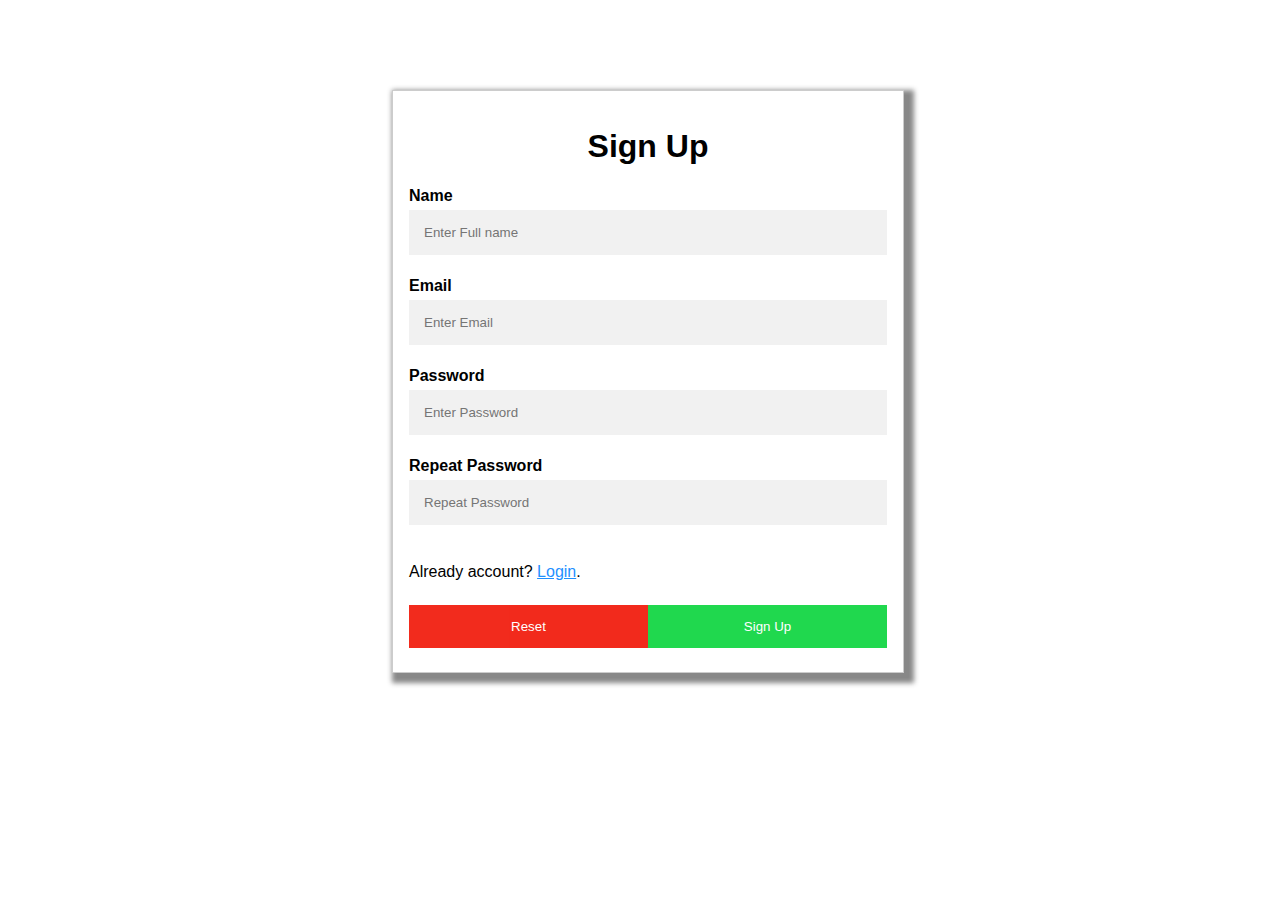
<file: exp5/exp5/registration.html>
<!DOCTYPE html>
<html>
<style>
body {
  font-family: Arial, Helvetica, sans-serif;
  
}
* {box-sizing: border-box}

/* form box styling */
.form-box{
	width: 40vw;
  margin: 10vh 30vw 0vh 30vw;
  box-shadow: 5px 5px 5px 5px #888888 ;
}

/* Full-width input fields */
input[type=text], input[type=password]	,input[type=email] {
  width: 100%;
  padding: 15px;
  margin: 5px 0 22px 0;
  display: inline-block;
  border: none;
  background: #f1f1f1;
}

input[type=text]:focus, input[type=password]:focus,input[type=email]:focus {
  background-color: #ddd;
  outline: none;
  border: 3px solid orange;
}

hr {
  border: 1px solid #f1f1f1;
  margin-bottom: 25px;
}

/* Set a style for all buttons */
button {
  background-color: #4CAF50;
  color: white;
  padding: 14px 20px;
  margin: 8px 0;
  border: none;
  cursor: pointer;
  width: 100%;
  opacity: 0.9;
}

button:hover {
  opacity:1;
}

/* Extra styles for the cancel button */
.cancelbtn {
  padding: 14px 20px;
  background-color: #f11404;
}

.signupbtn{
  background-color: #08d43b;
}

/* Float cancel and signup buttons and add an equal width */
.cancelbtn, .signupbtn {
  float: left;
  width: 50%;
}

/* Add padding to container elements */
.container {
  padding: 16px;
}

/* Clear floats */
.clearfix::after {
  content: "";
  clear: both;
  display: table;
}

/* Change styles for cancel button and signup button on extra small screens */
@media screen and (max-width: 300px) {
  .cancelbtn, .signupbtn {
     width: 100%;
  }
}
</style>
<body>
<div class="form-box">
  <form action="action.php" method="POST" style="border:1px solid #ccc" id="myForm">
	<div class="container">

	  <h1 style="text-align: center;">Sign Up</h1>

	  <label for="name"><b>Name</b></label>
	  <input type="text" placeholder="Enter Full name" name="name" required>

	  <label for="email"><b>Email</b></label>
	  <input type="email" placeholder="Enter Email" name="email" required>
  
	  <label for="psw"><b>Password</b></label>
	  <input type="password" placeholder="Enter Password" name="psw" pattern="(?=.*\d)(?=.*[a-z])(?=.*[A-Z]).{8,}"  required >
  
	  <label for="psw-repeat"><b>Repeat Password</b></label>
	  <input type="password" placeholder="Repeat Password" name="psw-repeat" pattern="(?=.*\d)(?=.*[a-z])(?=.*[A-Z]).{8,}" required>
	  
	  <p>Already account? <a href="login.html" style="color:dodgerblue">Login</a>.</p>
  
	  <div class="clearfix">
		<button type="button" class="cancelbtn" onclick="myFunction()" value="reset-form">Reset</button>
		<button type="submit" class="signupbtn" name="submit-reg">Sign Up</button>
	  </div>
	</div>
  </form></div>

  <script>
    function myFunction() {
      document.getElementById("myForm").reset();
    }
    </script>
</body>
</html>
</file>
<file: exp2/css/style.css>
:root{
    --primary:#3DCFD3;
    --dark:#161616;
    --pure:#FFFFFF;
    --ternary:#898989;
    --light:#F2F2F2;

}

.sidenav {
  height: 100%;
  width: 0;
  position: fixed;
  z-index: 1;
  top: 0;
  left: 0;
  background-color: hsl(0,100%,70%);
  overflow-x: hidden;
  transition: 0.5s;
  padding-top: 60px;
}

.sidenav a {
  padding: 8px 8px 8px 32px;
  text-decoration: none;
  font-size: 25px;
  color: #000000; 
  display: block;
  transition: 0.3s;
}

.sidenav a:hover {
  color: #f1f1f1;
}

.sidenav .closebtn {
  position: absolute;
  top: 0;
  right: 25px;
  font-size: 36px;
  margin-left: 50px;
}

#main {
  transition: margin-left .5s;
  padding: 16px;
}

@media screen and (max-height: 450px) {
  .sidenav {padding-top: 15px;}
  .sidenav a {font-size: 18px;}
}


img{
     border-radius:10%;
     width:180px; 
     height:250px; 
     /* border:0 solid#0000;  */
     border:none;
     background-color: #6d0909;
     
     /* box-shadow:10px 10px 50px #0000; */
    
}

body{
    background-color: #f5f5f5 ;
}

/* The side navigation menu */

/* The navigation menu links */


/* Position and style the close button (top right corner) */


/* Style page content - use this if you want to push the page content to the right when you open the side navigation */


h1{
    text-align: center;
    color:#ffbbbb
}

.center {
    display: block;
    margin-left: auto;
    margin-right: auto;
    
  }

  h2{

    border-radius: 25px;
    background: #000000;
    padding: 20px; 
    width: 150px;
    height: 20px;
    text-align:center;
    margin-left:auto;
    margin-right:auto;
    color:#fff19c
    
  }

/* Style the links inside the sidenav */
/* #mySidenav a { */
    /* position: absolute; Position them relative to the browser window */
    /* left: -80px; Position them outside of the screen */
    /* transition: 0.20s; Add transition on hover */
    /* padding: 15px; 15px padding */
    /* width: 200px; Set a specific width */
    /* text-decoration: none; Remove underline */
    /* font-size: 20px; Increase font size */
    /* color: white; White text color */
    /* border-radius: 0 5px 5px 0; Rounded corners on the top right and bottom right side */
  /* } */
  
  /* #mySidenav a:hover { */
    /* left: 0; On mouse-over, make the elements appear as they should */
  /* } */

  /* #Home { */
    /* top: 150px;  */
    /* background-color: #48d09b;  */
  /* }  */
  
  /* The about link: 20px from the top with a green background */
  /* #AboutMe { */
    /* top: 220px; */
    /* background-color: #4CAF50; */
  /* } */
  
  /* #skills { */
    /* top: 290px; */
    /* background-color: #2196F3; Blue */
  /* } */
  
  /* #projects { */
    /* top: 290px; */
    /* background-color: #f44336; Red */
  /* } */
  
  /* #contact { */
    /* top: 360px; */
    /* background-color: #555 Light Black */
  /* } */
</file>
<file: exp3/css/index.css>
* {box-sizing: border-box;}

body { 
  margin: 0;
  font-family: Arial, Helvetica, sans-serif;
}
.header img{
  left:100px;
}

.header {
  overflow: hidden;
  background-color: black;
  padding: 40px 10px; 
}

.header a {
  float: left;
  color: white;
  text-align: center;
  padding: 12px;
  text-decoration: none;
  font-size: 18px; 
  line-height: 25px;
  border-radius: 4px;
}

.header a.logo {
  font-size: 25px;
  font-weight: bold;
  /* background-position-x: ; */
 
}

.header a:hover {
  background-color: #ddd;
  color: black;
}

.header a.active {
  background-color: dodgerblue;
  color: white;
}

.header-right {
   float: right; 
  
  
}

@media screen and (max-width: 500px) {
  .header a {
    float: none;
    display: block;
    text-align: left;
  }
  
  .header-right {
    float: none;
  }
}
</file>
<file: exp2/css/about.css>
body{
    background-image:url("../images/b28.jpg") ;
    background-repeat: no-repeat;
  background-attachment: fixed;
  background-size: cover;
}

h1{ 
  margin-top: 150px; 
  text-align: center; 
  color:#ccffcc; 
} 

p{
 top:200px;
 text-align: center;
 font-size: 22px;
 font-weight: 900;
 color:#ccffcc;
}

.sidenav {
  height: 100%;
  width: 0;
  position: fixed;
  z-index: 1;
  top: 0;
  left: 0;
  background-color: hsl(0,100%,70%);
  overflow-x: hidden;
  transition: 0.5s;
  padding-top: 60px;
}

.sidenav a {
  padding: 8px 8px 8px 32px;
  text-decoration: none;
  font-size: 25px;
  color: #000000; 
  display: block;
  transition: 0.3s;
}

.sidenav a:hover {
  color: #f1f1f1;
}

.sidenav .closebtn {
  position: absolute;
  top: 0;
  right: 25px;
  font-size: 36px;
  margin-left: 50px;
}

#main {
  transition: margin-left .5s;
  padding: 16px;
}

@media screen and (max-height: 450px) {
  .sidenav {padding-top: 15px;}
  .sidenav a {font-size: 18px;}
}

/* #mySidenav a { */
    /* position: absolute; Position them relative to the browser window */
    /* left: -80px; Position them outside of the screen */
    /* transition: 0.20s; Add transition on hover */
    /* padding: 15px; 15px padding */
    /* width: 200px; Set a specific width */
    /* text-decoration: none; Remove underline */
    /* font-size: 20px; Increase font size */
    /* color: white; White text color */
    /* border-radius: 0 5px 5px 0; Rounded corners on the top right and bottom right side */
  /* } */
  
  /* #mySidenav a:hover { */
    /* left: 0; On mouse-over, make the elements appear as they should */
  /* } */

  /* #Home { */
    /* top: 150px;  */
    /* background-color: #48d09b;  */
  /* }  */
  
  /* The about link: 20px from the top with a green background */
   /* #AboutMe {  */
     /* top: 220px;  */
     /* background-color: #4CAF50;  */
   /* }  */
  
  /* #skills { */
    /* top: 290px; */
    /* background-color: #2196F3; Blue */
  /* } */
  
  /* #projects { */
    /* top: 290px; */
    /* background-color: #f44336; Red */
  /* } */
  
  /* #contact { */
    /* top: 360px; */
    /* background-color: #555 Light Black */
  /* } */
</file>
<file: exp2/css/contact.css>
.sidenav {
  height: 100%;
  width: 0;
  position: fixed;
  z-index: 1;
  top: 0;
  left: 0;
  background-color: hsl(0,100%,70%);
  overflow-x: hidden;
  transition: 0.5s;
  padding-top: 60px;
}

.sidenav a {
  padding: 8px 8px 8px 32px;
  text-decoration: none;
  font-size: 25px;
  color: #000000; 
  display: block;
  transition: 0.3s;
}

.sidenav a:hover {
  color: #f1f1f1;
}

.sidenav .closebtn {
  position: absolute;
  top: 0;
  right: 25px;
  font-size: 36px;
  margin-left: 50px;
}

#main {
  transition: margin-left .5s;
  padding: 16px;
}

@media screen and (max-height: 450px) {
  .sidenav {padding-top: 15px;}
  .sidenav a {font-size: 18px;}
}

table, th, td {
  border: 1px solid black;
  /* border-collapse: collapse; */
}

td{
  height: 80px;
}
table.center {
  margin-left:auto; 
  margin-right:auto;
}
 /* body{
    background-image:url("../images/b38.jpg") ;
    background-repeat: no-repeat;
  background-attachment: fixed;
  background-size: cover;

} */

/* #mySidenav a { */
    /* position: absolute; Position them relative to the browser window */
    /* left: -80px; Position them outside of the screen */
    /* transition: 0.20s; Add transition on hover */
    /* padding: 15px; 15px padding */
    /* width: 200px; Set a specific width */
    /* text-decoration: none; Remove underline */
    /* font-size: 20px; Increase font size */
    /* color: white; White text color */
    /* border-radius: 0 5px 5px 0; Rounded corners on the top right and bottom right side */
  /* } */
  
  /* #mySidenav a:hover { */
    /* left: 0; On mouse-over, make the elements appear as they should */
  /* } */


  /* #Home { */
    /* top: 150px;  */
    /* background-color: #48d09b;  */
  /* }  */
  
  /* The about link: 20px from the top with a green background */
   /* #AboutMe { */
     /* top: 220px;  */
     /* background-color: #4CAF50;  */
   /* }  */
  
  /* #skills { */
    /* top: 290px; */
    /* background-color: #2196F3; Blue */
  /* } */
  
  /* #projects { */
    /* top: 290px; */
    /* background-color: #f44336; Red */
  /* } */
  
  /* #contact { */
    /* top: 360px; */
    /* background-color: #555 Light Black */
  /* } */

  h1{
    margin-top: 100px;
    text-align: center;
    color:#000000;
}
  
   /* div{ 
     /* text-align:center; */
     /* margin-left:400px ; */ 

 /* }  */

 li{

  margin-left:400px;
 }

ul{
    display:inline-block;
    text-align:left;
    font-weight:900;
    font-size:30px;
    color:#eaf1f9;
}
</file>
<file: exp2/css/frame.css>
body{
  background-color: #fef0db;
}
  /* f9f9f9 */ */
* {
    box-sizing: border-box;
  }
  
  body {
    font-family: Arial, Helvetica, sans-serif;
  }
  
  /* Float four columns side by side */
  .column {
    float: left; 
    width: 21%;
    padding: 0 10px;
  }
  
  /* Remove extra left and right margins, due to padding in columns */
  .row {margin: 0 -5px;}
  
  /* Clear floats after the columns */
  .row:after {
    content: "";
    display: table;
    clear: both;
  }
  
  /* Style the counter cards */
  .card {
    box-shadow: 0 4px 8px 0 rgba(0, 0, 0, 0.2); /* this adds the "card" effect */
    padding: 16px;
    text-align: center;
    background-color: #f1f1f1;
  }
  
  /* Responsive columns - one column layout (vertical) on small screens */
  @media screen and (max-width: 600px) {
    .column {
      width: 100%;
      display: block;
      margin-bottom: 20px;
    }
  }

  h1{
    text-align:center;
  }
  h2{
    text-align:center;
  }

  figure {
    border: 1px #cccccc solid;
    padding: 4px;
    margin: auto;
  }
  figcaption {
    background-color: black;
    color: white;
    font-style: italic;
    padding: 2px;
    text-align: center;
  }
  .sidenav {
    height: 100%;
    width: 160px;
    position: fixed;
    z-index: 1;
    top: 0;
    left: 1300px;
    background-color: #111;
    overflow-x: hidden;
    padding-top: 20px;
  }
  
  .sidenav a {
    padding: 6px 8px 6px 16px;
    text-decoration: none;
    font-size: 25px;
    color: #818181;
    display: block;
  }
  
  .sidenav a:hover {
    color: #f1f1f1;
  }
  
  .main {
    margin-left: 160px; /* Same as the width of the sidenav */
    font-size: 28px; /* Increased text to enable scrolling */
    padding: 0px 10px;
  }
  
  @media screen and (max-height: 450px) {
    .sidenav {padding-top: 15px;}
    .sidenav a {font-size: 18px;}
  }
</file>
<file: exp2/css/frame1.css>
body{
    /* background-color: #fef0db; */
  background-image:url("../images/contact6.jpg") ;
  background-repeat: no-repeat;
  background-attachment: fixed;
  background-size: cover;
  }
table, th, td {
    border: 4px solid black;
    /* border-collapse: collapse; */
  }
  
  td{
    height: 80px;
  }
  table {
    margin-left:700px; 
    margin-right:auto;
    margin-top: 100px;
  }
  h1{
    margin-top: 100px;
    text-align: center;
    color:#000000;
}
.sidenav {
  height: 100%;
  width: 160px;
  position: fixed;
  z-index: 1;
  top: 0;
  left: 0;
  background-color: #111;
  overflow-x: hidden;
  padding-top: 20px;
}

.sidenav a {
  padding: 6px 8px 6px 16px;
  text-decoration: none;
  font-size: 25px;
  color: #818181;
  display: block;
}

.sidenav a:hover {
  color: #f1f1f1;
}

.main {
  margin-left: 160px; /* Same as the width of the sidenav */
  font-size: 28px; /* Increased text to enable scrolling */
  padding: 0px 10px;
}

@media screen and (max-height: 450px) {
  .sidenav {padding-top: 15px;}
  .sidenav a {font-size: 18px;}
}
</file>
<file: exp2/css/page1.css>
body{
    background-color: #DC143C;/*#e6e6fa*/
    text-align: center;
  }

  h2{
      text-align: center;
  }
h1{
    text-align: center;
}
img{
    margin-top: auto;
    margin-bottom: auto;
    border-radius:10%;
    width:240px; 
    height:310px; 
    /* border:0 solid#0000;  */
    border:none;
    background-color: rgba(0, 0, 0, 0);
}
.sidenav {
    height: 100%;
    width: 160px;
    position:fixed;
    /* z-index: 1; */
    top: 0;
    left: 0;
    background-color: #111;
    overflow-x: hidden;
    padding-top: 40px;
  }
  
  .sidenav a {
    padding: 6px 8px 6px 16px; 
    text-decoration: none;
    font-size: 25px;
    color: #818181;
    display: block;
  }
  
  .sidenav a:hover {
    color: #f1f1f1;
  }
  
  .main {
    margin-left: 160px; /* Same as the width of the sidenav */
    font-size: 28px; /* Increased text to enable scrolling */
    padding: 0px 10px;
  }
  
  @media screen and (max-height: 450px) {
    .sidenav {padding-top: 15px;}
    .sidenav a {font-size: 18px;}
  }
</file>
<file: exp2/css/skills.css>
/* body{ */
    /* background-image:url("../images/b35.jpg") ; */
    /* background-repeat: no-repeat; */
    /* background-attachment: fixed; */
    /* background-size: cover; */
/* } */
.sidenav {
  height: 100%;
  width: 0;
  position: fixed;
  z-index: 1;
  top: 0;
  left: 0;
  background-color: hsl(0,100%,70%);
  overflow-x: hidden;
  transition: 0.5s;
  padding-top: 60px;
}

.sidenav a {
  padding: 8px 8px 8px 32px;
  text-decoration: none;
  font-size: 25px;
  color: #000000; 
  display: block;
  transition: 0.3s;
}

.sidenav a:hover {
  color: #f1f1f1;
}

.sidenav .closebtn {
  position: absolute;
  top: 0;
  right: 25px;
  font-size: 36px;
  margin-left: 50px;
}

#main {
  transition: margin-left .5s;
  padding: 16px;
}

@media screen and (max-height: 450px) {
  .sidenav {padding-top: 15px;}
  .sidenav a {font-size: 18px;}
}

body{
  background-image:url("../images/b35.jpg") ;
  background-repeat: no-repeat;
  background-attachment: fixed;
  background-size: cover;
}
/* #mySidenav a { */
    /* position: absolute; Position them relative to the browser window */
    /* left: -80px; Position them outside of the screen */
    /* transition: 0.20s; Add transition on hover */
    /* padding: 15px; 15px padding */
    /* width: 200px; Set a specific width */
    /* text-decoration: none; Remove underline */
    /* font-size: 20px; Increase font size */
    /* color: white; White text color */
    /* border-radius: 0 5px 5px 0; Rounded corners on the top right and bottom right side */
  /* } */
  
  /* #mySidenav a:hover { */
    /* left: 0; On mouse-over, make the elements appear as they should */
  /* } */


  /* #Home { */
    /* top: 150px;  */
    /* background-color: #48d09b;  */
  /* }  */
  
  /* The about link: 20px from the top with a green background */
   /* #AboutMe { */
     /* top: 220px;  */
     /* background-color: #4CAF50;  */
   /* }  */
  
  /* #skills { */
    /* top: 290px; */
    /* background-color: #2196F3; Blue */
  /* } */
  
  /* #projects { */
    /* top: 290px; */
    /* background-color: #f44336; Red */
  /* } */
  
  /* #contact { */
    /* top: 360px; */
    /* background-color: #555 Light Black */
  /* } */

  h1{
    margin-top: 50px;
    /* margin-left: 250px;  */
    /* text-align: center; */
    color:#ccffcc;
}

/* ul.a{
    list-style-type:circle;
    text-align: right;
    /* margin:0; */
    /* padding:0; */
 /*}*/



/*li{
    background-repeat: no-repeat;
    background-position: 100% .4em;
    padding-right: .6em;  
} */

/* div{ */
    /* text-align:center; */
    /* margin-left:500px ; */
/* } */

h1{
  margin-left:500px;

}

li{
  margin-left:500px;
}

ul{
    display:inline-block;
    text-align:left;
    font-weight:900;
    font-size:21px;
    color:#f0f8ff;
}

p{
  /* float:right;
  margin: 40% 1.5%;
  width:30%;
  color:#ccffcc; */
  margin-left:500px ;
  font-size:40px;
  color:#ccffcc;
  
   
  /* text-align: center; */
  
}
</file>
